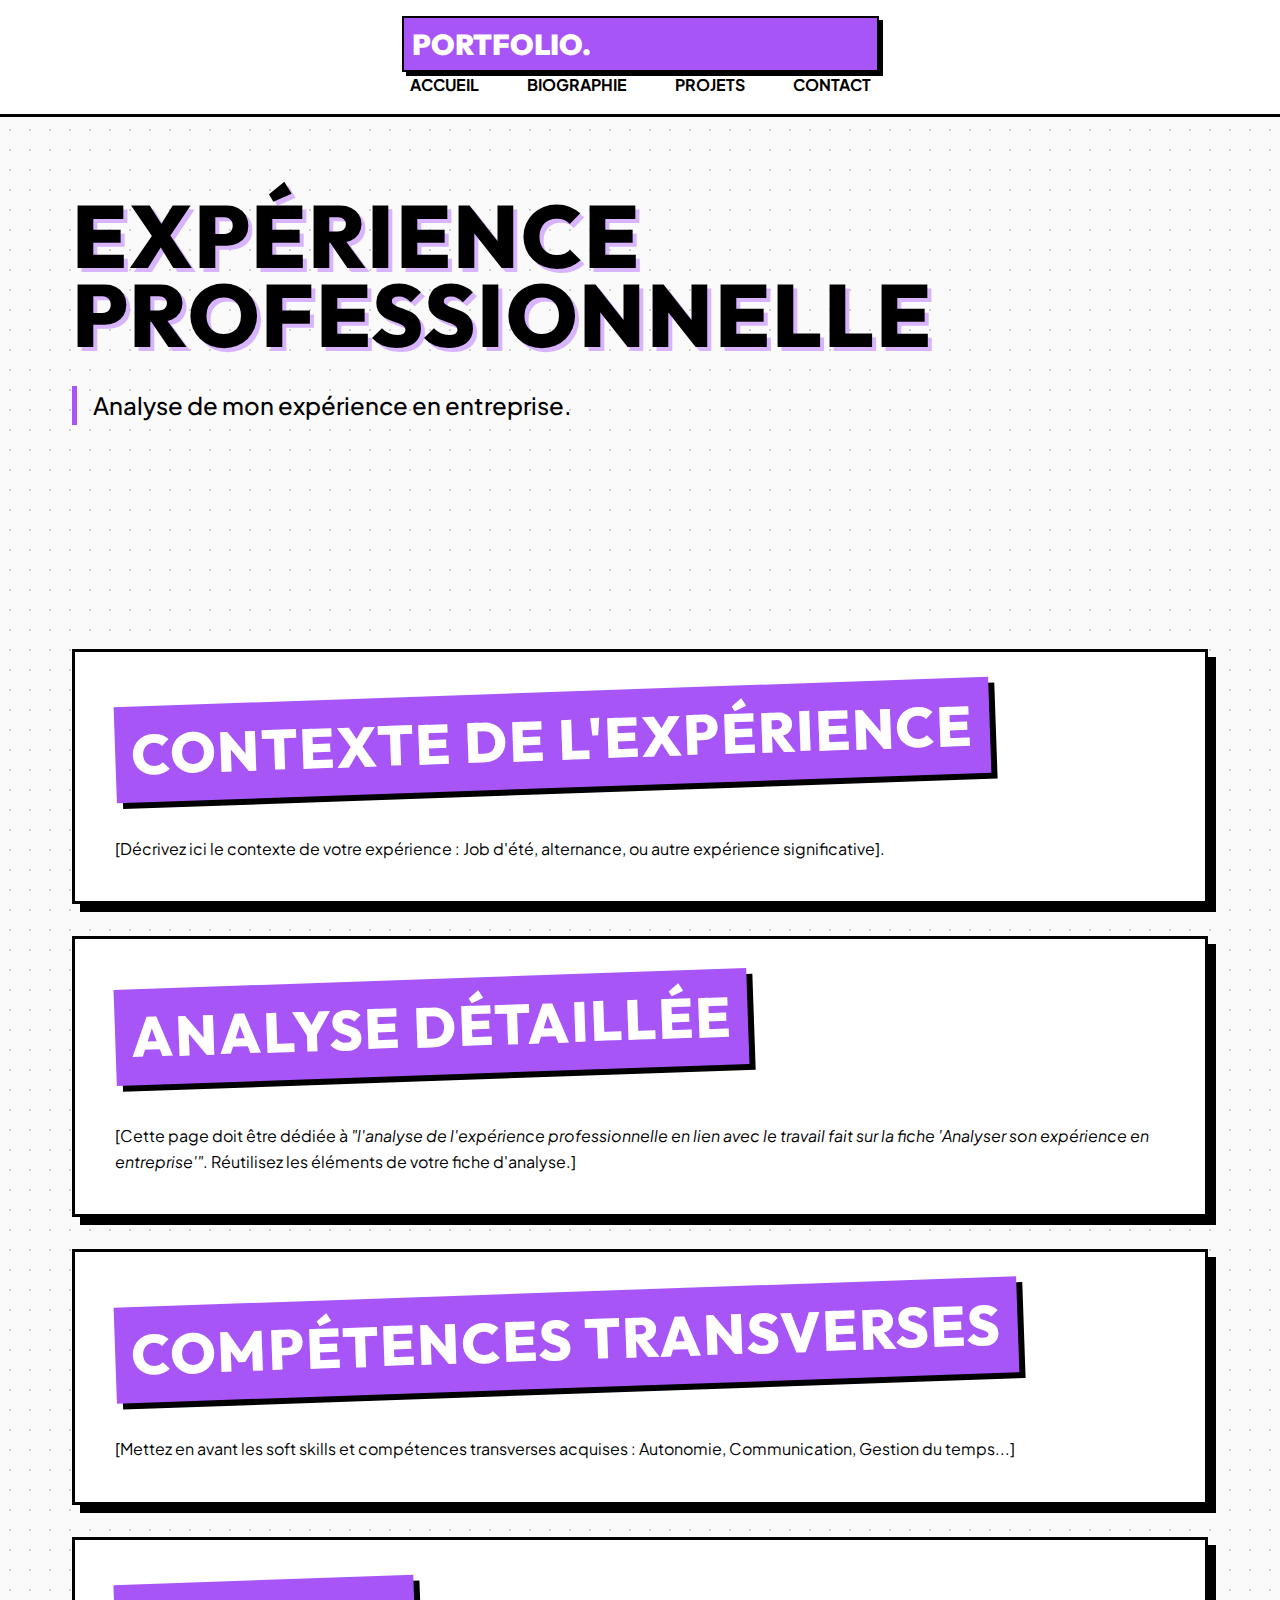
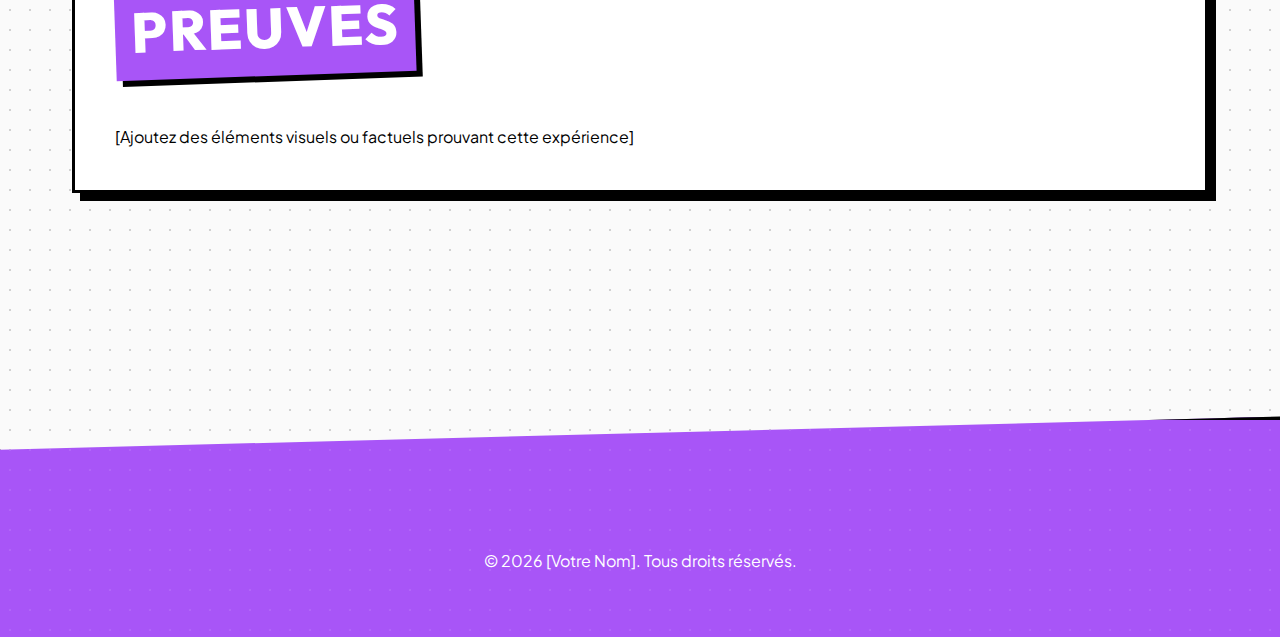
<file: experience.html>
<!DOCTYPE html>
<html lang="fr">

<head>
    <meta charset="UTF-8">
    <meta name="viewport" content="width=device-width, initial-scale=1.0">
    <title>Expérience Pro - Portfolio Académique</title>
    <link href="https://fonts.googleapis.com/css2?family=Inter:wght@400;500;600;700&display=swap" rel="stylesheet">
    <link rel="stylesheet" href="style.css">
    <link rel="stylesheet" href="https://cdnjs.cloudflare.com/ajax/libs/font-awesome/6.0.0/css/all.min.css">
</head>

<body>

    <header>
        <div class="container">
            <nav>
                <div class="logo">PORTFOLIO.</div>
                <div class="hamburger">
                    <span></span>
                    <span></span>
                    <span></span>
                </div>
                <ul class="nav-links">
                    <li><a href="index.html">Accueil</a></li>
                    <li><a href="index.html#biographie">Biographie</a></li>
                    <li><a href="index.html#projets">Projets</a></li>
                    <li><a href="contact.html">Contact</a></li>
                </ul>
            </nav>
        </div>
    </header>

    <main>
        <section class="hero" style="min-height: 40vh;">
            <div class="container">
                <h1>Expérience Professionnelle</h1>
                <p>Analyse de mon expérience en entreprise.</p>
            </div>
        </section>

        <section>
            <div class="container">
                <div class="analysis-section">
                    <div class="analysis-block">
                        <h2>Contexte de l'expérience</h2>
                        <p>[Décrivez ici le contexte de votre expérience : Job d'été, alternance, ou autre expérience
                            significative].</p>
                    </div>

                    <div class="analysis-block">
                        <h2>Analyse Détaillée</h2>
                        <p>[Cette page doit être dédiée à <em>"l'analyse de l'expérience professionnelle en lien avec le
                                travail fait sur la fiche 'Analyser son expérience en entreprise'"</em>. Réutilisez les
                            éléments de votre fiche d'analyse.]</p>
                    </div>

                    <div class="analysis-block">
                        <h2>Compétences Transverses</h2>
                        <p>[Mettez en avant les soft skills et compétences transverses acquises : Autonomie,
                            Communication, Gestion du temps...]</p>
                    </div>

                    <div class="analysis-block">
                        <h2>Preuves</h2>
                        <p>[Ajoutez des éléments visuels ou factuels prouvant cette expérience]</p>
                    </div>
                </div>
            </div>
        </section>
    </main>

    <footer>
        <div class="container">
            <p>&copy; 2026 [Votre Nom]. Tous droits réservés.</p>
        </div>
    </footer>

    <script src="script.js"></script>
</body>

</html>
</file>
<file: style.css>
@import url('https://fonts.googleapis.com/css2?family=Outfit:wght@300;400;600;800&family=Plus+Jakarta+Sans:wght@400;500;700&display=swap');

:root {
    --bg-color: #fafafa;
    --text-color: #000000;
    --primary-color: #a855f7;
    /* CV Purple */
    --secondary-color: #d8b4fe;
    /* Lavender */
    --accent-color: #000000;
    /* Black for borders */

    --shadow-offset: 8px;
    --border-width: 3px;

    --font-heading: 'Outfit', sans-serif;
    --font-body: 'Plus Jakarta Sans', sans-serif;
}

* {
    margin: 0;
    padding: 0;
    box-sizing: border-box;
}

*,
*::before,
*::after {
    box-sizing: border-box;
}

img,
video,
iframe {
    max-width: 100%;
    height: auto;
}

body {
    background-color: var(--bg-color);
    color: var(--text-color);
    font-family: var(--font-body);
    line-height: 1.6;
    overflow-x: hidden;
    position: relative;
    padding-top: 100px;
    background-image: radial-gradient(#d1d1d1 1px, transparent 1px);
    background-size: 20px 20px;
    /* Dot pattern background */
}

/* Typography - MASSIVE & BOLD */
h1,
h2,
h3,
h4 {
    font-family: var(--font-heading);
    color: var(--text-color);
    font-weight: 800;
    text-transform: uppercase;
    letter-spacing: 2px;
}

h1 {
    font-size: 5.5rem;
    line-height: 0.9;
    margin-bottom: 1rem;
    text-shadow: 4px 4px 0px var(--secondary-color);
    word-break: break-word;
    hyphens: auto;
}

h2 {
    font-size: 3.5rem;
    background: var(--primary-color);
    color: white;
    display: inline-block;
    padding: 0.2rem 1rem;
    transform: rotate(-2deg);
    /* Tilted headers */
    box-shadow: 6px 6px 0px var(--accent-color);
    margin-bottom: 3rem;
}

.section-tag {
    display: inline-block;
    font-weight: 800;
    font-size: 1rem;
    text-transform: uppercase;
    background: black;
    color: white;
    padding: 0.5rem 1rem;
    margin-bottom: 1rem;
    transform: rotate(2deg);
}

a {
    text-decoration: none;
    color: inherit;
}

/* Layout */
.container {
    max-width: 1200px;
    margin: 0 auto;
    padding: 0 2rem;
}

/* Header - Solid Full Width */
header {
    position: fixed;
    top: 0;
    left: 0;
    width: 100%;
    z-index: 1000;
    background: white;
    border-bottom: var(--border-width) solid var(--accent-color);
    padding: 1rem 2rem;
    display: flex;
    justify-content: space-between;
    align-items: center;
    /* No shadow on nav to keep it distinct from floating elements, just the hard border */
}

.logo {
    font-family: var(--font-heading);
    font-weight: 900;
    font-size: 1.8rem;
    text-transform: uppercase;
    background: var(--primary-color);
    color: white;
    padding: 0.2rem 0.5rem;
    border: 2px solid black;
    box-shadow: 4px 4px 0px black;
}

.nav-links {
    display: flex;
    gap: 2rem;
    list-style: none;
}

.nav-links a {
    font-weight: 700;
    text-transform: uppercase;
    font-size: 1rem;
    color: black;
    padding: 0.5rem;
}

.nav-links a:hover {
    background: var(--secondary-color);
    box-shadow: 4px 4px 0px black;
    border: 2px solid black;
}

/* Section Styling */
section {
    padding: 6rem 0;
    position: relative;
}

/* Hero Section */
.hero {
    min-height: 80vh;
    display: flex;
    align-items: center;
}

.hero-card {
    background: white;
    border: var(--border-width) solid var(--accent-color);
    padding: 4rem;
    box-shadow: 15px 15px 0px var(--primary-color);
    /* Hard Purple Shadow */
    width: 100%;
    position: relative;
}

.hero p {
    font-size: 1.5rem;
    margin: 2rem 0;
    font-weight: 500;
    max-width: 800px;
    border-left: 5px solid var(--primary-color);
    padding-left: 1rem;
}

/* Buttons - Brutalist */
.cta-group {
    display: flex;
    gap: 1.5rem;
}

.btn {
    padding: 1rem 2.5rem;
    font-weight: 800;
    font-family: var(--font-heading);
    text-transform: uppercase;
    border: var(--border-width) solid var(--accent-color);
    transition: all 0.2s;
    cursor: pointer;
    display: inline-block;
}

.btn-primary {
    background: var(--primary-color);
    color: white;
    box-shadow: 6px 6px 0px black;
}

.btn-primary:hover {
    transform: translate(-2px, -2px);
    box-shadow: 10px 10px 0px black;
    background: #9333ea;
}

.btn-outline {
    background: white;
    color: black;
    box-shadow: 6px 6px 0px var(--secondary-color);
}

.btn-outline:hover {
    transform: translate(-2px, -2px);
    box-shadow: 10px 10px 0px var(--secondary-color);
    background: var(--secondary-color);
}

/* Cards - Neubrutalism */
.card-grid {
    display: grid;
    grid-template-columns: repeat(auto-fit, minmax(260px, 1fr));
    gap: 3rem;
}

.card {
    background: white;
    border: var(--border-width) solid var(--accent-color);
    padding: 0;
    /* Removing padding to let header touch edges */
    transition: all 0.2s;
    box-shadow: 10px 10px 0px var(--secondary-color);
}

.card:hover {
    transform: translate(-4px, -4px);
    box-shadow: 14px 14px 0px var(--primary-color);
}

.card-header {
    background: black;
    color: white;
    padding: 1.5rem;
    border-bottom: var(--border-width) solid black;
}

.card h3 {
    color: white;
    margin: 0;
    font-size: 1.5rem;
}

.card-content {
    padding: 2rem;
    overflow-wrap: anywhere;
    word-break: break-word;
}

.card p {
    font-size: 1.1rem;
    margin-bottom: 2rem;
}

/* Tags */
.card-tags {
    display: flex;
    flex-wrap: wrap;
    gap: 1rem;
}

.tag {
    background: white;
    border: 2px solid black;
    padding: 0.5rem 1rem;
    font-weight: 700;
    font-size: 0.8rem;
    box-shadow: 3px 3px 0px var(--primary-color);
}

/* Analysis Layout - Comic Panels style */
.analysis-section {
    display: grid;
    grid-template-columns: 1fr;
    gap: 2rem;
}

.analysis-block {
    background: white;
    border: var(--border-width) solid black;
    padding: 2.5rem;
    box-shadow: 8px 8px 0px black;
}

.analysis-block h3 {
    margin-bottom: 1rem;
    font-size: 1.5rem;
    background: var(--secondary-color);
    display: inline-block;
    padding: 0.2rem 0.5rem;
    border: 2px solid black;
}

/* Circular Skills - Sticker style */
#competences .card {
    border-radius: 50%;
    width: 160px;
    height: 160px;
    display: flex;
    flex-direction: column;
    align-items: center;
    justify-content: center;
    margin: 0 auto;
    border: var(--border-width) solid black;
    background: white;
    box-shadow: 6px 6px 0px var(--primary-color);
    padding: 1rem;
    transition: all 0.2s;
}

#competences .card:nth-child(even) {
    box-shadow: 6px 6px 0px var(--secondary-color);
    transform: rotate(3deg);
}

#competences .card:nth-child(odd) {
    transform: rotate(-3deg);
}

#competences .card:hover {
    transform: scale(1.1) rotate(0deg);
    box-shadow: 10px 10px 0px black;
    z-index: 10;
}

/* Footer - THE VIOLET FINALE */
footer {
    background: var(--primary-color);
    /* VIOLET BACKGROUND */
    color: white;
    padding: 8rem 0 4rem 0;
    margin-top: 8rem;
    text-align: center;
    border-top: var(--border-width) solid black;
    clip-path: polygon(0 15%, 100% 0, 100% 100%, 0% 100%);
    position: relative;
    box-shadow: 0 -10px 0 black;
    /* Faux border effect above clip path if needed, but clip path cuts it. */
}

/* Ensure patterns overlay doesn't dull the violet */
footer::before {
    content: '';
    position: absolute;
    top: 0;
    left: 0;
    width: 100%;
    height: 100%;
    background-image: radial-gradient(rgba(255, 255, 255, 0.2) 1px, transparent 1px);
    background-size: 20px 20px;
    opacity: 0.5;
    pointer-events: none;
}

.social-links {
    display: flex;
    justify-content: center;
    gap: 2rem;
    margin-bottom: 2rem;
}

.social-icon {
    font-size: 2rem;
    color: var(--primary-color);
    background: white;
    width: 60px;
    height: 60px;
    display: flex;
    align-items: center;
    justify-content: center;
    border: 3px solid black;
    box-shadow: 6px 6px 0px black;
    transition: all 0.2s;
}

.social-icon:hover {
    background: black;
    color: white;
    box-shadow: 10px 10px 0px white;
    transform: translate(-5px, -5px);
}

/* Hamburger Menu */
.hamburger {
    display: none;
    cursor: pointer;
    flex-direction: column;
    gap: 5px;
}

.hamburger span {
    display: block;
    width: 25px;
    height: 3px;
    background-color: black;
    transition: all 0.3s ease;
}

/* Hamburger Animation when active */
.hamburger.active span:nth-child(1) {
    transform: rotate(45deg) translate(5px, 5px);
}

.hamburger.active span:nth-child(2) {
    opacity: 0;
}

.hamburger.active span:nth-child(3) {
    transform: rotate(-45deg) translate(5px, -5px);
}

@media (max-width: 768px) {
    .hamburger {
        display: flex;
    }

    .nav-links {
        position: fixed;
        top: 80px;
        /* Height of header roughly */
        left: -100%;
        width: 100%;
        height: calc(100vh - 80px);
        /* Full height minus header */
        background: white;
        flex-direction: column;
        align-items: center;
        justify-content: center;
        gap: 3rem;
        transition: left 0.3s ease;
        border-top: 3px solid black;
        box-shadow: 0 10px 0 black;
        /* Shadow at bottom */
    }

    .nav-links.active {
        left: 0;
    }

    .nav-links a {
        font-size: 1.5rem;
        /* Larger text for mobile */
    }

    h1 {
        font-size: 3.5rem;
    }

    h2 {
        font-size: 2.5rem;
    }
}

/* Lightbox / Modal */
.lightbox-modal {
    display: none;
    position: fixed;
    z-index: 2000;
    left: 0;
    top: 0;
    width: 100%;
    height: 100%;
    background-color: rgba(0, 0, 0, 0.9);
    align-items: center;
    justify-content: center;
    opacity: 0;
    transition: opacity 0.3s ease;
}

.lightbox-modal.active {
    display: flex;
    opacity: 1;
}

.lightbox-content {
    max-width: 90%;
    max-height: 90%;
    border: 4px solid white;
    box-shadow: 10px 10px 0px var(--primary-color);
    transform: scale(0.8);
    transition: transform 0.3s ease;
}

.lightbox-modal.active .lightbox-content {
    transform: scale(1);
}

.lightbox-close {
    position: absolute;
    top: 20px;
    right: 30px;
    color: white;
    font-size: 40px;
    font-weight: bold;
    cursor: pointer;
    font-family: var(--font-heading);
    text-shadow: 2px 2px 0px black;
}

.lightbox-close:hover {
    color: var(--primary-color);
}

/* Cursor indicator for zoomable images */
.zoomable {
    cursor: zoom-in;
    transition: transform 0.2s;
}

.zoomable:hover {
    transform: scale(1.02);
}
</file>
